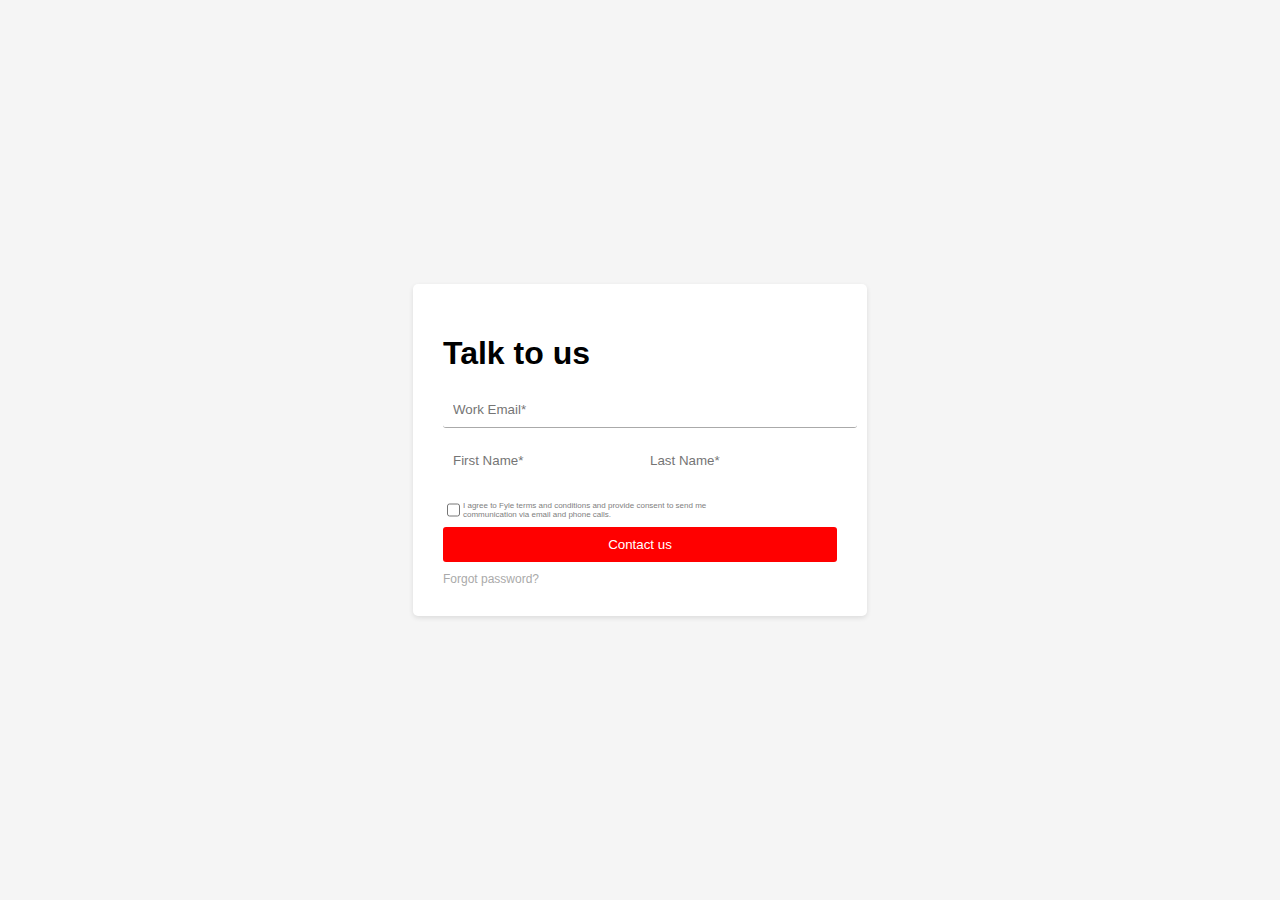
<file: form.html>
<!DOCTYPE html>
<html lang="en">
<head>
    <meta charset="UTF-8">
    <meta name="viewport" content="width=device-width, initial-scale=1.0">
    <title>Login Page</title>
    <link rel="stylesheet" href="form.css">
</head>
<body>
    <div class="container">
        <h1>Talk to us</h1>
        <form action="#" class="userform" id="userform">
            <input type="email" id="email" name="email" placeholder="Work Email*">
            <div class="formname">
                <input type="text" id="fname" name="fname" placeholder="First Name*">
                <input type="text" id="lname" name="lname" placeholder="Last Name*">
            </div>
            <div class="formcheck">
                <input type="checkbox" id="checkbox" name="checkbox" value="agree">
                <p>I agree to Fyle terms and conditions and provide consent to send me <br>communication via email and phone calls.</p>
            </div>
            <button type="submit" id="button">Contact us</button>
            <a href="#">Forgot password?</a>
        </form>
    </div>
    <script src="form.js"></script>
</body>
</html>
</file>
<file: form.css>
body {
    font-family: sans-serif;
    margin: 0;
    padding: 0;
    display: flex;
    justify-content: center;
    align-items: center;
    min-height: 100vh;
    background-color: #f5f5f5;
}

.container {
    background-color: #fff;
    padding: 30px;
    border-radius: 5px;
    box-shadow: 0 2px 5px rgba(0, 0, 0, 0.1);
}

h1 {
    margin-bottom: 20px;
}

label {
    display: block;
    margin-bottom: 5px;
}

input[type="text"],
input[type="email"] {
    width: 100%;
    padding: 10px;
    border: none;
    border-radius: 3px;
    margin-bottom: 15px;
    border-bottom: 1px solid #aaa ;
}
input[type="text"],.formname{
    border: none ;
    display: flex;
}
.formcheck{
    display: flex;
    font-size: 8px;
    color: grey;

}

button[type="submit"] {
    background-color: red;
    color: white;
    padding: 10px 20px;
    border: none;
    border-radius: 3px;
    cursor: pointer;
    width: 100%;
}

button[type="submit"]:hover {
    background-color: #3e8e41;
}

a {
    color: #aaa;
    text-decoration: none;
    font-size: 12px;
    display: block;
    margin-top: 10px;
}

a:hover {
    color: #444;
}
</file>
